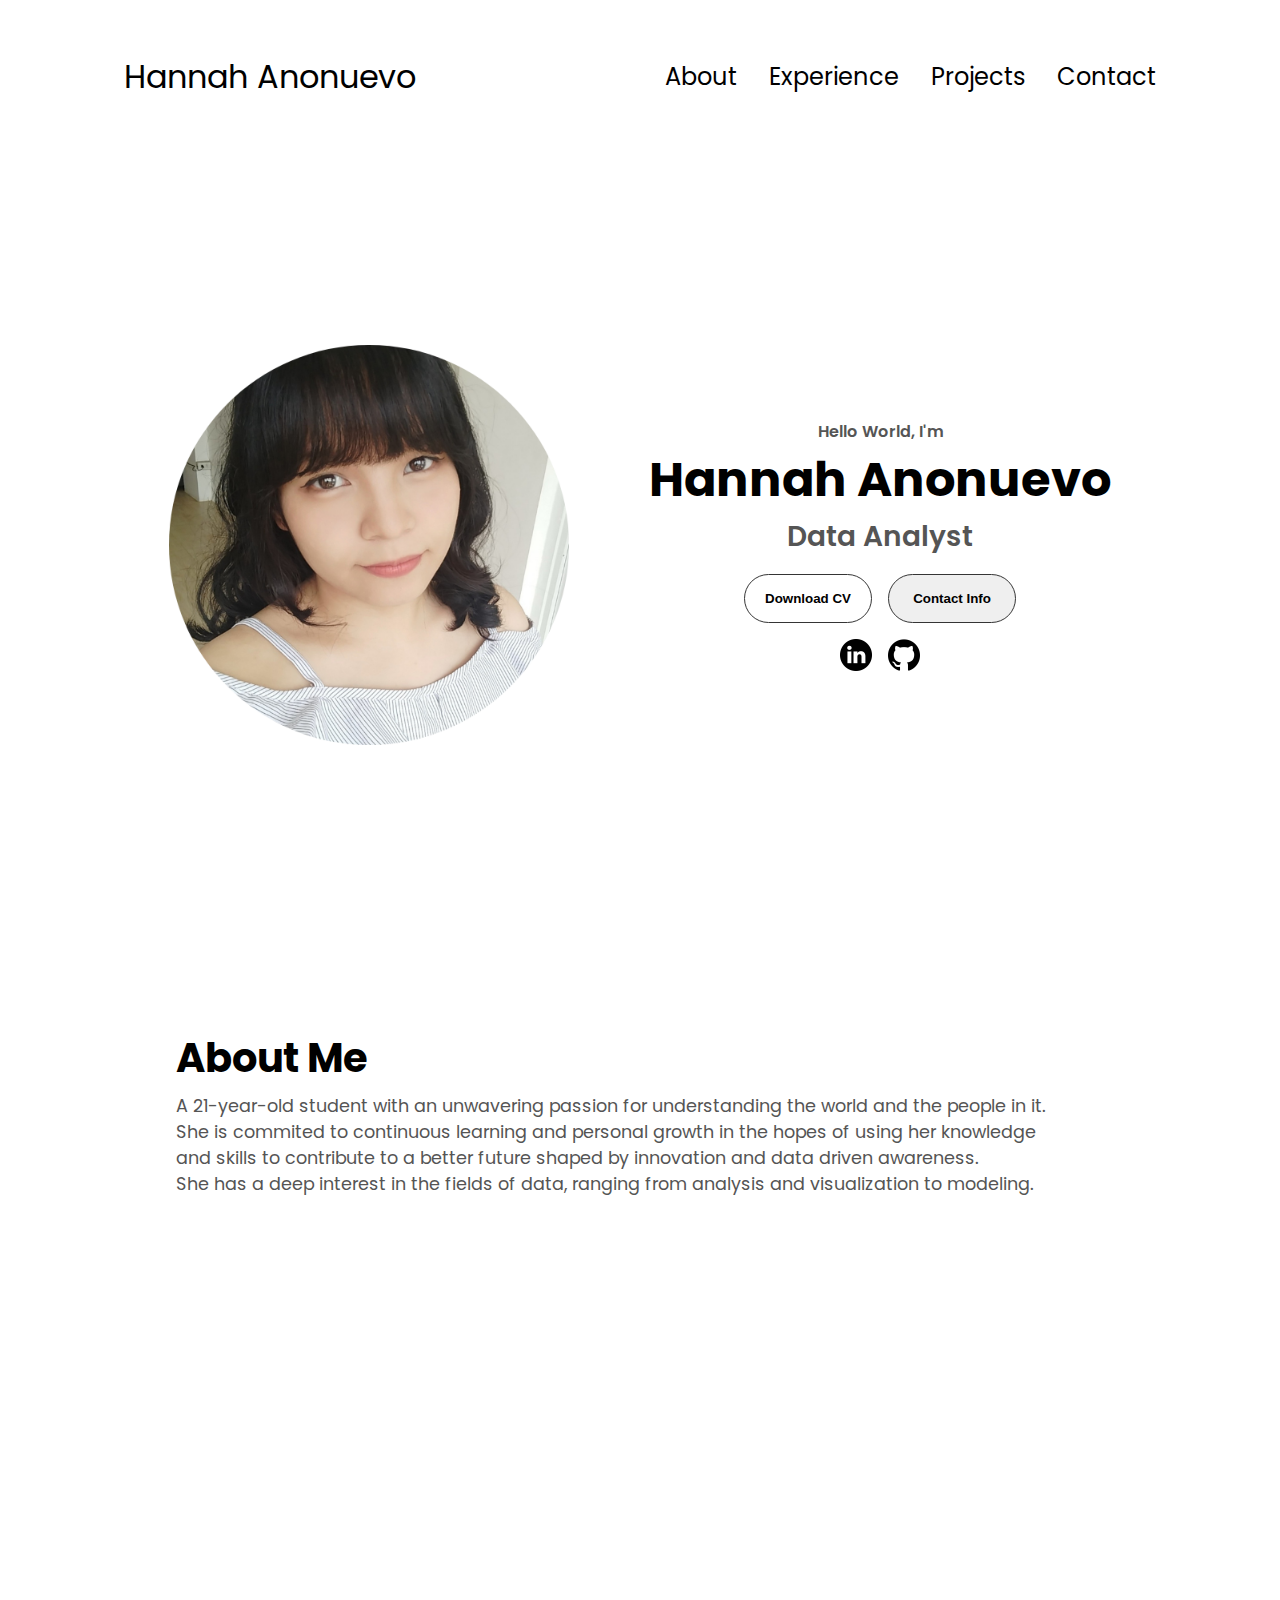
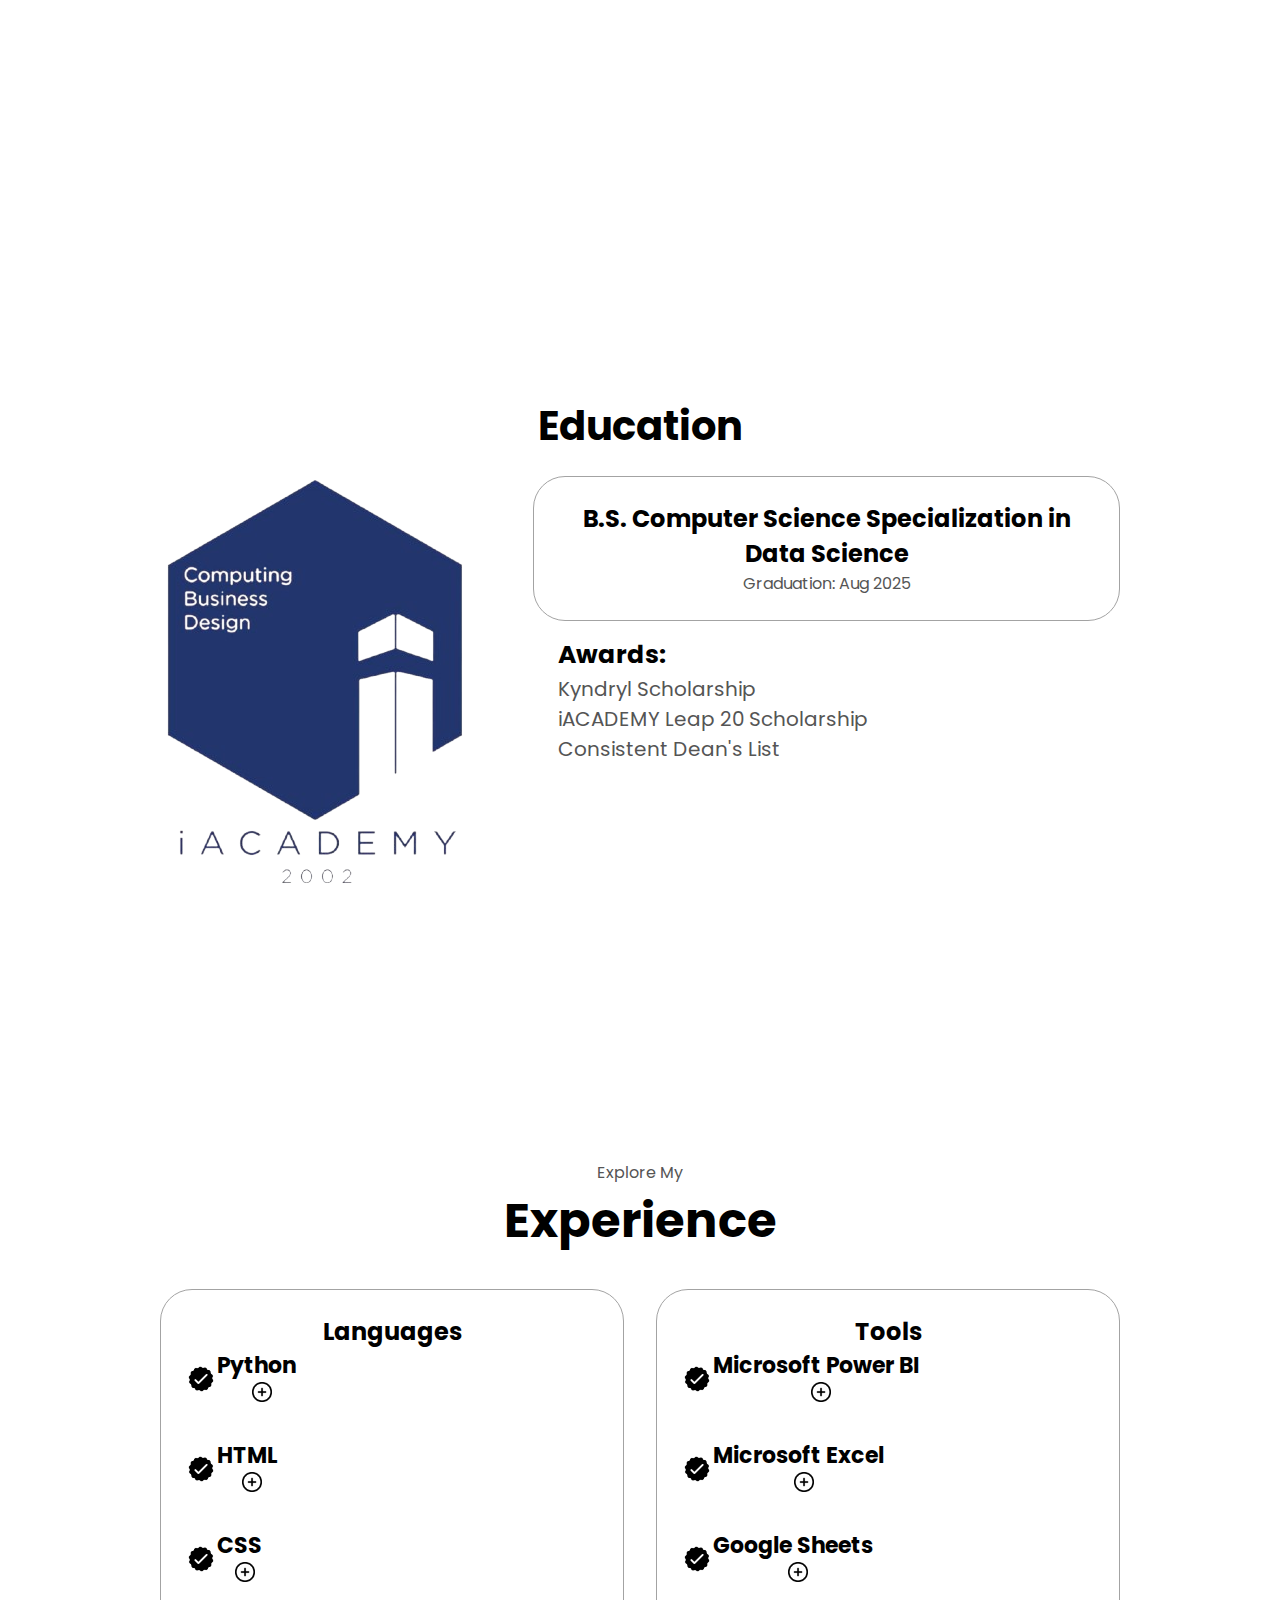
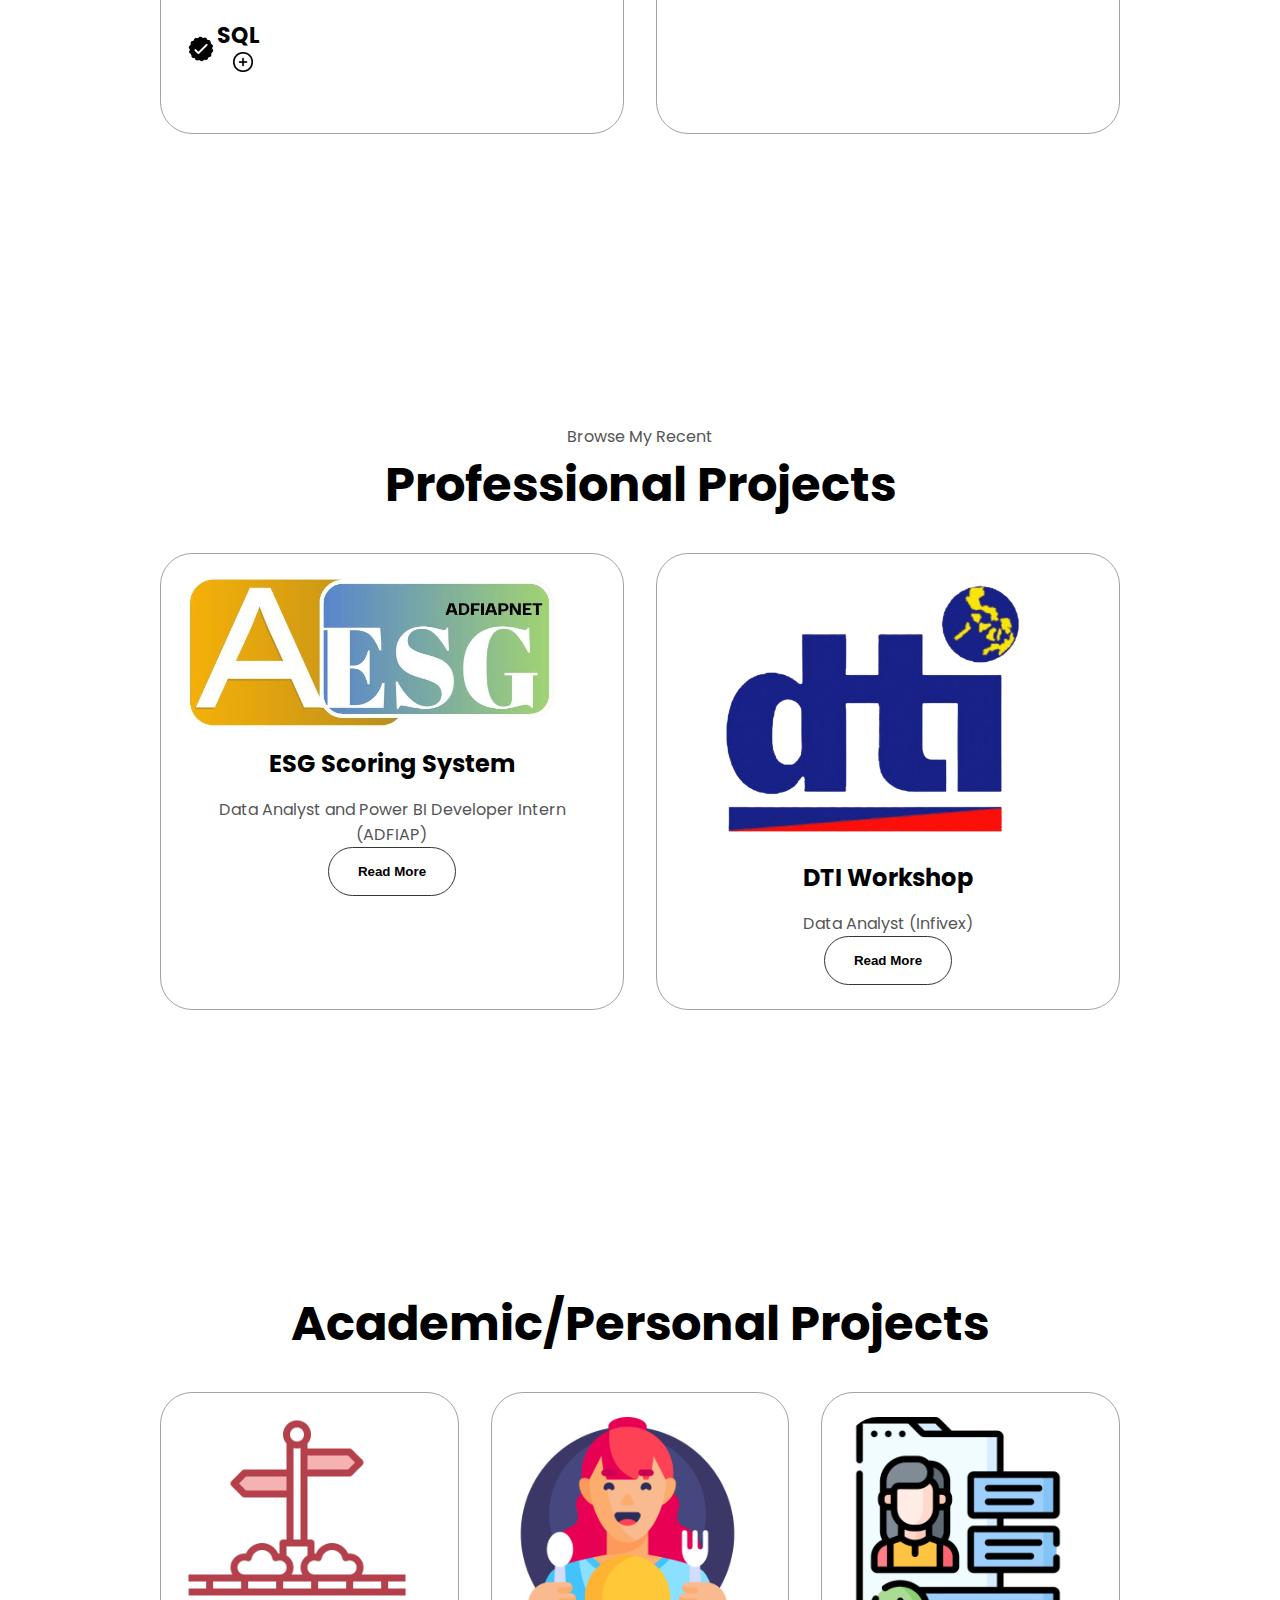
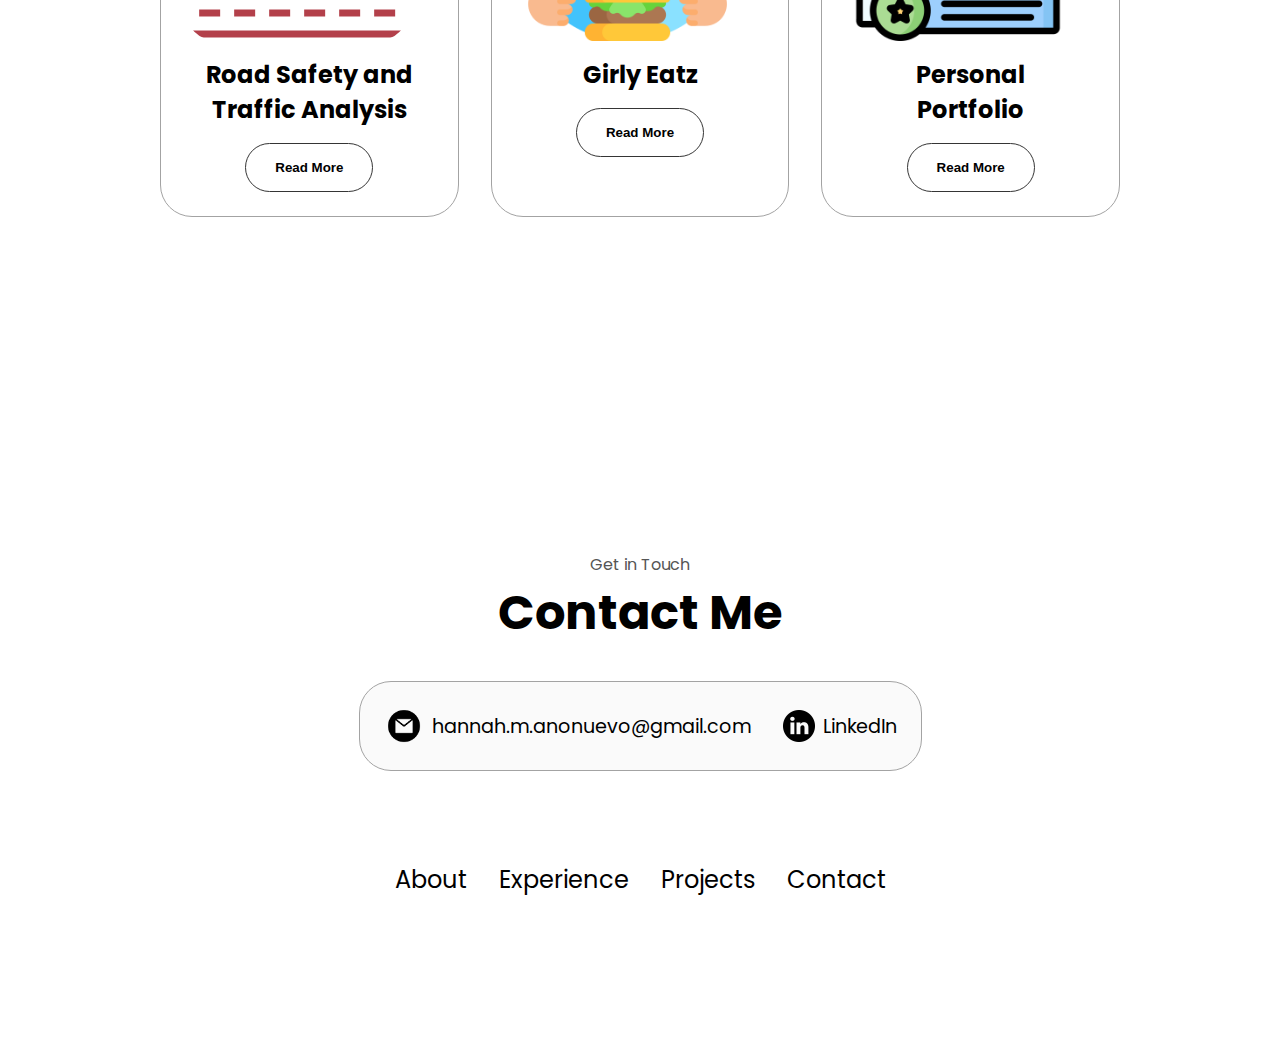
<file: index.html>
<!DOCTYPE html>
<html lang="en">
  <head>
    <meta charset="UTF-8" />
    <meta http-equiv="X-UA-Compatible" content="IE=edge" />
    <meta name="viewport" content="width=device-width, initial-scale=1.0" />
    <title>My Portfolio</title>
    <link rel="stylesheet" href="style.css"/>
    <link rel="stylesheet" href="mediaqueries.css" /> 
  </head>

  <body>
    <nav id="desktop-nav">
      <div class="logo">Hannah Anonuevo</div>
      <div>
        <ul class="nav-links">
          <li><a href="#about">About</a></li>
          <li><a href="#experience">Experience</a></li>
          <li><a href="#professional_projects">Projects</a></li>
          <li><a href="#contact">Contact</a></li>
        </ul>
      </div>
    </nav>


    <nav id="hamburger-nav">
      <div class="logo">Hannah Anonuevo</div>
      <div class="hamburger-menu">
        <div class="hamburger-icon" onclick="toggleMenu()">
          <span></span>
          <span></span>
          <span></span>
        </div>
        <div class="menu-links">
          <li><a href="#about" onclick="toggleMenu()">About</a></li>
          <li><a href="#experience" onclick="toggleMenu()">Experience</a></li>
          <li><a href="#professional_projects" onclick="toggleMenu()">Projects</a></li>
          <li><a href="#contact" onclick="toggleMenu()">Contact</a></li>
        </div>
      </div>
    </nav>


    <section id="profile">
      <div class="section__pic-container">
        <img src="./assets/profile-pic.png" alt="Hannah Anonuevo profile picture" />
      </div>

      <div class="section__text">
        <p class="section__text__p1">Hello World, I'm</p>
        <h1 class="title">Hannah Anonuevo</h1>
        <p class="section__text__p2">Data Analyst </p>
        <div class="btn-container">
          <button
            class="btn btn-color-2"
            onclick="window.open('./assets/resume-example.pdf')"
          >
            Download CV
          </button>
          <button class="btn btn-color-1" onclick="location.href='./#contact'">
            Contact Info
          </button>
        </div>
        <div id="socials-container">
          <img
            src="./assets/linkedin.png"
            alt="My LinkedIn profile"
            class="icon"
            onclick="location.href='https://www.linkedin.com/in/hannah-añonuevo-b3ab241b7'"
          />
          <img
            src="./assets/github.png"
            alt="My Github profile"
            class="icon"
            onclick="location.href='https://github.com/hannah-anonuevo'"
          />
        </div>
      </div>
    </section>


    <section id="about">
      <h1 class="about__title"> About Me </h1>
      <div class="section__about-me"> 
        <p>
          A 21-year-old student  with an unwavering passion for understanding the world and the people in it. <br>
          She is commited to continuous learning and personal growth in the hopes of using her knowledge <br>
          and skills to contribute to a better future shaped by innovation and data driven awareness. <br>
          She has a deep interest in the fields of data, ranging from analysis and visualization to modeling.
         </p>
      </div>
    </section>

    <section id="education">
      <h1 class="title__education">Education </h1>

      <div class="section-container">
        <div class="section__pic-container__education">
          <img
            src="./assets/iacademy.png"
            alt="iacademy"
            class="education-pic"
          />
        </div>

        <div class="about-details-container">
          <div class="about-containers">
            <div class="details-container">
              <h2>B.S. Computer Science Specialization in Data Science</h2>
              <p> Graduation: Aug 2025</p>
            </div>
          </div>
          <div class="text-container">
            <h3> Awards: </h3>
            <p> 
              Kyndryl Scholarship <br>
              iACADEMY Leap 20 Scholarship <br>
              Consistent Dean's List <br>
            </p>
        </div>

      </div>
    </section>


    <section id="experience">
      <p class="section__text__p1">Explore My</p>
      <h1 class="title">Experience</h1>
      <div class="experience-details-container">
        <div class="experience-containers">
          <div class="details-container">
            <h2 class="experience-sub-title">Languages</h2>
            <div class="article-container">
              <article>
                <img src="./assets/checkmark.png" alt="Experience icon" class="icon" />
                <div>
                  <h3>Python</h3>
                  <button class="dropdown-btn" onclick="toggleDropdown('python')">
                    <img src="./assets/plus.png" alt="Dropdown icon" class="caret-icon" />
                  </button>
                  <div id="python" class="dropdown-content">
                    <div id="experience-python">
                      <h4>My Experience:</h4>
                      <p>
                        I have 4 years of experience in using Python primarily for data analysis. I have applied it in various academic and professional projects. <br>
                        <strong>Libraries/Frameworks:</strong> Pandas, NumPy, Matplotlib, Seaborn, Flask <br> 
                        <strong>Projects:</strong> Girly Eatz (Academic), Road Safety and Traffic Analysis in Metro Manila (Academic)
                      </p>
                    </div>
                  </div>
                </div>
              </article>
            </div>
            <div class="article-container">
              <article>
                <img src="./assets/checkmark.png" alt="Experience icon" class="icon" />
                <div>
                  <h3>HTML</h3>
                  <button class="dropdown-btn" onclick="toggleDropdown('html')">
                    <img src="./assets/plus.png" alt="Dropdown icon" class="caret-icon" />
                  </button>
                  <div id="html" class="dropdown-content">
                    <div id="experience-html">
                      <h4>My Experience:</h4>
                      <p>
                        I have experience in creating accessible webpages using HTML. I have implemented these skills in various professional and academic projects. <br>
                        <strong>Projects:</strong> St. Martin (Professional), Girly Eatz (Academic), Portfolio Website (Personal)
                      </p>
                    </div>
                  </div>
                </div>
              </article>
            </div>
            <div class="article-container">
              <article>
                <img src="./assets/checkmark.png" alt="Experience icon" class="icon" />
                <div>
                  <h3>CSS</h3>
                  <button class="dropdown-btn" onclick="toggleDropdown('css')">
                    <img src="./assets/plus.png" alt="Dropdown icon" class="caret-icon" />
                  </button>
                  <div id="css" class="dropdown-content">
                    <div id="experience-css">
                      <h4>My Experience:</h4>
                      <p>
                        I have experience with CSS, focusing on layout designs. I have used it in building visually appealing web applications. <br>
                        <strong>Projects:</strong> St. Martin (Professional), Girly Eatz (Academic), Portfolio Website (Personal)
                      </p>
                    </div>
                  </div>
                </div>
              </article>
            </div>
            <div class="article-container">
              <article>
                <img src="./assets/checkmark.png" alt="Experience icon" class="icon" />
                <div>
                  <h3>SQL</h3>
                  <button class="dropdown-btn" onclick="toggleDropdown('sql')">
                    <img src="./assets/plus.png" alt="Dropdown icon" class="caret-icon" />
                  </button>
                  <div id="sql" class="dropdown-content">
                    <div id="experience-sql">
                      <h4>My Experience:</h4>
                      <p>
                        I have experience in SQL, including writing queries, using joins, and working with relational databases in academic projects. <br>
                        <strong>Database:</strong> MySQL <br>
                        <strong>Projects:</strong> Girly Eatz (Academic)
                      </p>
                    </div>
                  </div>
                </div>
              </article>
            </div>
          </div>
          
          <div class="details-container">
            <h2 class="experience-sub-title">Tools</h2>
            <div class="article-container">
              <article>
                <img src="./assets/checkmark.png" alt="Experience icon" class="icon" />
                <div>
                  <h3>Microsoft Power BI</h3>
                  <button class="dropdown-btn" onclick="toggleDropdown('powerbi')">
                    <img src="./assets/plus.png" alt="Dropdown icon" class="caret-icon" />
                  </button>
                  <div id="powerbi" class="dropdown-content">
                    <div id="experience-powerbi">
                      <h4>My Experience:</h4>
                      <p>I have experience using Power BI to create visualizations, dashboards, and reports for both academic and professional projects. <br>
                      <strong>Skills: </strong>Power Query, DAX, Dashboard Designing <br>
                      <strong>Projects: </strong> ESG Scoring System (Professional)
                      </p>
                    </div>
                  </div>
                </div>
              </article>
            </div>
            <div class="article-container">
              <article>
                <img src="./assets/checkmark.png" alt="Experience icon" class="icon" />
                <div>
                  <h3>Microsoft Excel</h3>
                  <button class="dropdown-btn" onclick="toggleDropdown('excel')">
                    <img src="./assets/plus.png" alt="Dropdown icon" class="caret-icon" />
                  </button>
                  <div id="excel" class="dropdown-content">
                    <div id="experience-excel">
                      <h4>My Experience:</h4>
                      <p>I have experience in using Excel for analysis and reporting in various academic and professional projects.</p>
                      <strong>Skills: </strong>Power Query, Vlookup, Xlookup, Conditional Formatting, Pivot Tables <br>
                      <strong>Projects: </strong> ESG Scoring System (Professional)
                    </div>
                  </div>
                </div>
              </article>
            </div>
            <div class="article-container">
              <article>
                <img src="./assets/checkmark.png" alt="Experience icon" class="icon" />
                <div>
                  <h3>Google Sheets</h3>
                  <button class="dropdown-btn" onclick="toggleDropdown('gsheets')">
                    <img src="./assets/plus.png" alt="Dropdown icon" class="caret-icon" />
                  </button>
                  <div id="gsheets" class="dropdown-content">
                    <div id="experience-gsheets">
                      <h4>My Experience:</h4>
                      <p>I have experience in using Google Sheets for analysis and reporting in various academic and professional projects.</p>
                      <strong>Skills: </strong>
                      <strong>Projects: </strong> Road Safety and Traffic Analysis in Metro Manila (Academic)
                    </div>
                  </div>
                </div>
              </article>
            </div>
          </div>
        </div>
      </div>
    </section>    


    <section id="professional_projects">
      <p class="section__text__p1">Browse My Recent</p>
      <h1 class="title">Professional Projects</h1>

      <div class="experience-details-container">
        <div class="experience-containers">

          <div class="details-container color-container">
            <div class="article-container">
              <img
                src="./assets/esg_icon.jpg"
                alt="Project 1"
                class="project-img"
              />
            </div>
            <h2 class="experience-sub-title project-title">ESG Scoring System</h2>
            <p> Data Analyst and Power BI Developer Intern (ADFIAP) </p>
            <div class="btn-container">
              <button
                class="btn btn-color-2 project-btn"
                onclick="location.href='projects-esg.html'"
              >
                Read More
              </button>
            </div>
          </div>

          <div class="details-container color-container">
            <div class="article-container">
              <img
                src="./assets/dti_icon.png"
                alt="Project 2"
                class="project-img"
              />
            </div>
            <h2 class="experience-sub-title project-title">DTI Workshop</h2>
            <p> Data Analyst (Infivex)</p>
            <div class="btn-container">
              <button
                class="btn btn-color-2 project-btn"
                onclick="location.href='projects-dti.html'"
              >
                Read More
              </button>
            </div>
          </div>
          
        </div>
      </div>

    </section>

    <section id="academic_projects">
      <h1 class="title">Academic/Personal Projects</h1>

      <div class="experience-details-container">
        <div class="experience-containers">

          <div class="details-container color-container">
            <div class="article-container">
              <img
                src="./assets/road_icon.png"
                alt="Project 1"
                class="project-img"
              />
            </div>
            <h2 class="experience-sub-title project-title">Road Safety and Traffic Analysis</h2>
            <div class="btn-container">
              <button
                class="btn btn-color-2 project-btn"
                onclick="location.href='projects-roadsafety.html'"
              >
                Read More
              </button>
            </div>
          </div>

          <div class="details-container color-container">
            <div class="article-container">
              <img
                src="./assets/girlyeatz_icon.png"
                alt="Project 2"
                class="project-img"
              />
            </div>
            <h2 class="experience-sub-title project-title">Girly Eatz</h2>
            <div class="btn-container">
              <button
                class="btn btn-color-2 project-btn"
                onclick="location.href='projects-girlyeatz.html'"
              >
                Read More
              </button>
            </div>
          </div>

          <div class="details-container color-container">
            <div class="article-container">
              <img
                src="./assets/personalportfolio_icon.png"
                alt="Project 2"
                class="project-img"
              />
            </div>
            <h2 class="experience-sub-title project-title">Personal Portfolio</h2>
            <div class="btn-container">
              <button
                class="btn btn-color-2 project-btn"
                onclick="location.href='projects-personalportfolio.html'"
              >
                Read More
              </button>
            </div>
          </div>
          
        </div>
      </div>
    </section>

    <section id="contact">
      <p class="section__text__p1">Get in Touch</p>
      <h1 class="title">Contact Me</h1>
      <div class="contact-info-upper-container">
        <div class="contact-info-container">
          <img
            src="./assets/email.png"
            alt="Email icon"
            class="icon contact-icon email-icon"
          />
          <p><a href="mailto:hannah.m.anonuevo@gmail.com">hannah.m.anonuevo@gmail.com</a></p>
        </div>
        <div class="contact-info-container">
          <img
            src="./assets/linkedin.png"
            alt="LinkedIn icon"
            class="icon contact-icon"
          />
          <p><a href="https://www.linkedin.com">LinkedIn</a></p>         
        </div>
      </div>
    </section>


    <footer>
      <nav>
        <div class="nav-links-container">
          <ul class="nav-links">
            <li><a href="#about">About</a></li>
            <li><a href="#experience">Experience</a></li>
            <li><a href="#professional_projects">Projects</a></li>
            <li><a href="#contact">Contact</a></li>
          </ul>
        </div>
      </nav>
    </footer>


    <script src="script.js"></script>
  </body>
</html>
</file>
<file: style.css>
/* GENERAL */

@import url("https://fonts.googleapis.com/css2?family=Poppins:wght@300;400;500;600&display=swap");

* {
  margin: 0;
  padding: 0;
  box-sizing: border-box;
}

body {
  font-family: "Poppins", sans-serif;
}

html {
  scroll-behavior: smooth;
}

p {
  color: rgb(85, 85, 85);
}

/* TRANSITIONS */

a,
.btn {
  transition: all 300ms ease;
}

/* DESKTOP NAV */

nav,
.nav-links {
  display: flex;
}

nav {
  justify-content: space-around;
  align-items: center;
  height: 17vh;
}

.nav-links {
  gap: 2rem;
  list-style: none;
  font-size: 1.5rem;
}

a {
  color: black;
  text-decoration: none;
  text-decoration-color: white;
}

a:hover {
  color: grey;
  text-decoration: underline;
  text-underline-offset: 1rem;
  text-decoration-color: rgb(181, 181, 181);
}

.logo {
  font-size: 2rem;
}

.logo:hover {
  cursor: default;
}

/* HAMBURGER MENU */

#hamburger-nav {
  display: none;
}

.hamburger-menu {
  position: relative;
  display: inline-block;
}

.hamburger-icon {
  display: flex;
  flex-direction: column;
  justify-content: space-between;
  height: 24px;
  width: 30px;
  cursor: pointer;
}

.hamburger-icon span {
  width: 100%;
  height: 2px;
  background-color: black;
  transition: all 0.3s ease-in-out;
}

.menu-links {
  position: absolute;
  top: 100%;
  right: 0;
  background-color: white;
  width: fit-content;
  max-height: 0;
  overflow: hidden;
  transition: all 0.3s ease-in-out;
}

.menu-links a {
  display: block;
  padding: 10px;
  text-align: center;
  font-size: 1.5rem;
  color: black;
  text-decoration: none;
}

.menu-links li {
  list-style: none;
}

.menu-links.open {
  max-height: 300px;
}

.hamburger-icon.open span:first-child {
  transform: rotate(45deg) translate(10px, 5px);
}

.hamburger-icon.open span:nth-child(2) {
  opacity: 0;
}

.hamburger-icon.open span:last-child {
  transform: rotate(-45deg) translate(10px, -5px);
}

/* SECTIONS */

section {
  padding-top: 4vh;
  height: 96vh;
  margin: 0 10rem;
  box-sizing: border-box;
}

.section-container {
  display: flex;
  gap: 4rem;
  height: 80%;
}

/* PROFILE SECTION */

#profile {
  display: flex;
  justify-content: center;
  gap: 5rem;
  height: 80vh;
}

.section__pic-container {
  display: flex;
  height: 400px;
  width: 400px;
  margin: auto 0;
}

.section__text {
  align-self: center;
  text-align: center;
}

.section__text p {
  font-weight: 600;
}

.section__text__p1 {
  text-align: center;
}

.section__text__p2 {
  font-size: 1.75rem;
  margin-bottom: 1rem;
}

.title {
  font-size: 3rem;
  text-align: center;
}

#socials-container {
  display: flex;
  justify-content: center;
  margin-top: 1rem;
  gap: 1rem;
}

/* ICONS */

.icon {
  cursor: pointer;
  height: 2rem;
}

/* BUTTONS */

.btn-container {
  display: flex;
  justify-content: center;
  gap: 1rem;
}

.btn {
  font-weight: 600;
  padding: 1rem;
  width: 8rem;
  border-radius: 2rem;
}

.btn-color-1,
.btn-color-2 {
  border: rgb(53, 53, 53) 0.1rem solid;
}

.btn-color-1:hover,
.btn-color-2:hover {
  cursor: pointer;
  background: rgb(53, 53, 53);
  color: white;
}

.btn-color-1:hover {
  background: rgb(0, 0, 0);
}

.btn-color-2 {
  background: none;
}

.btn-color-2:hover {
  border: rgb(255, 255, 255) 0.1rem solid;
}

/* ABOUT SECTION */

#about {
  position: relative;
  padding: 2rem 1rem;
  justify-content: center;
}

.about__title{
  font-size: 2.5rem;
  padding-bottom: 5px;

}

.section__about-me p{
  font-size: 1.1rem;
}

.about-pic {
  border-radius: 2rem;
  max-width: 750px; 
  height: auto;
  display: flex;
  height: 400px;
  width: 300px;
  margin: auto 0;
}

.arrow {
  position: absolute;
  right: 2rem;
  bottom: 2rem;
  cursor: pointer;
}

.details-container {
  padding: 1.5rem;
  flex: 1;
  background: white;
  border-radius: 2rem;
  border: rgb(163, 163, 163) 0.1rem solid;
  text-align: center;
  min-width: 100px; 
  box-sizing: border-box;
  font-size: 1rem;
}

.details-container h3 {
  text-align: center;
  font-size: 22px;
}

.title__education {
  padding-top: 100px;
  text-align: center;
  padding-bottom: 20px;
  font-size: 40px;
}

.text-container h3 {
 padding-top: 15px;
 font-size: 25px;
 margin-left: 25px;

}

.text-container p {
  font-size: 20px;
  margin-left: 25px;
}

/* EXPERIENCE SECTION */

.experience-containers {
  gap: 2rem;
  margin: 2rem 0;
  display: flex;
  flex-direction: row; 
  justify-content: space-between;
  flex-wrap: wrap; 
}

.article-container {
  display: flex;
  flex-direction: column;
  gap: 15px;
  position: relative;
}

.article-container article {
  display: flex;
  align-items: center;
  position: relative;
}

.dropdown-btn {
  margin-left: 10px;
  background: none;
  border: none;
  cursor: pointer;
  position: relative;
}

.caret-icon {
  width: 20px;
  height: 20px;
  transition: transform 0.3s ease;
}


.dropdown-content {
  display: none;
  position: relative; /* Change to relative since no box or positioning is needed */
  background: none;   
  box-shadow: none;   
  border: none;     
  padding: 0;        
  color: inherit;     
  font-size: inherit; 
  max-width: none;    
  max-height: none;   
  overflow: visible;  
}

/* Show dropdown content */
.dropdown-content.show {
  display: block;
}

/* Rotate caret when dropdown is open */
.dropdown-btn.open .caret-icon {
  transform: rotate(45deg);
}

/* Optional: Add a margin to the article to ensure enough space between dropdown and next section */
.article-container article:last-child {
  margin-bottom: 30px; /* Prevent the last article from touching the next section */
}

/* PROJECTS SECTION */

#professional_projects,
#academic_projects {
  position: relative;
}

.project-img {
  border-radius: 2rem;
  width: 90%;
  height: 90%;
}

.project-title {
  margin: 1rem;
  color: black;
}

/* CONTACT SECTION */

#contact {
  display: flex;
  justify-content: center;
  flex-direction: column;
  height: 70vh;
}

.contact-info-upper-container {
  display: flex;
  justify-content: center;
  border-radius: 2rem;
  border: rgb(163, 163, 163) 0.1rem solid;
  background: rgb(250, 250, 250);
  margin: 2rem auto;
  padding: 0.5rem;
}

.contact-info-container {
  display: flex;
  align-items: center;
  justify-content: center;
  gap: 0.5rem;
  margin: 1rem;
}

.contact-info-container p {
  font-size: larger;
}

.contact-icon {
  cursor: default;
}

.email-icon {
  height: 2.5rem;
}

/* FOOTER SECTION */

footer {
  height: 26vh;
  margin: 0 1rem;
}

footer p {
  text-align: center;
}
</file>
<file: mediaqueries.css>
@media screen and (max-width: 1400px) {
    #profile {
      height: 83vh;
      margin-bottom: 6rem;
    }
    .about-containers {
      flex-wrap: wrap;
    }
    #contact,
    #projects {
      height: fit-content;
    }
  }
  
  @media screen and (max-width: 1200px) {
    #desktop-nav {
      display: none;
    }
    #hamburger-nav {
      display: flex;
    }
    #experience,
    .experience-details-container {
      margin-top: 2rem;
    }
    #profile,
    .section-container {
      display: block;
    }
    .arrow {
      display: none;
    }
    section,
    .section-container {
      height: fit-content;
    }
    section {
      margin: 0 5%;
    }
    .section__pic-container {
      width: 275px;
      height: 275px;
      margin: 0 auto 2rem;
    }
    .about-containers {
      margin-top: 0;
    }
  }
  
  @media screen and (max-width: 600px) {
    #contact,
    footer {
      height: 40vh;
    }
    #profile {
      height: 83vh;
      margin-bottom: 0;
    }
    article {
      font-size: 1rem;
    }
    footer nav {
      height: fit-content;
      margin-bottom: 2rem;
    }
    .about-containers,
    .contact-info-upper-container,
    .btn-container {
      flex-wrap: wrap;
    }
    .contact-info-container {
      margin: 0;
    }
    .contact-info-container p,
    .nav-links li a {
      font-size: 1rem;
    }
    .experience-sub-title {
      font-size: 1.25rem;
    }
    .logo {
      font-size: 1.5rem;
    }
    .nav-links {
      flex-direction: column;
      gap: 0.5rem;
      text-align: center;
    }
    .section__pic-container {
      width: auto;
      height: 46vw;
      justify-content: center;
    }
    .section__text__p2 {
      font-size: 1.25rem;
    }
    .title {
      font-size: 2rem;
    }
    .text-container {
      text-align: justify;
    }
  }
</file>
